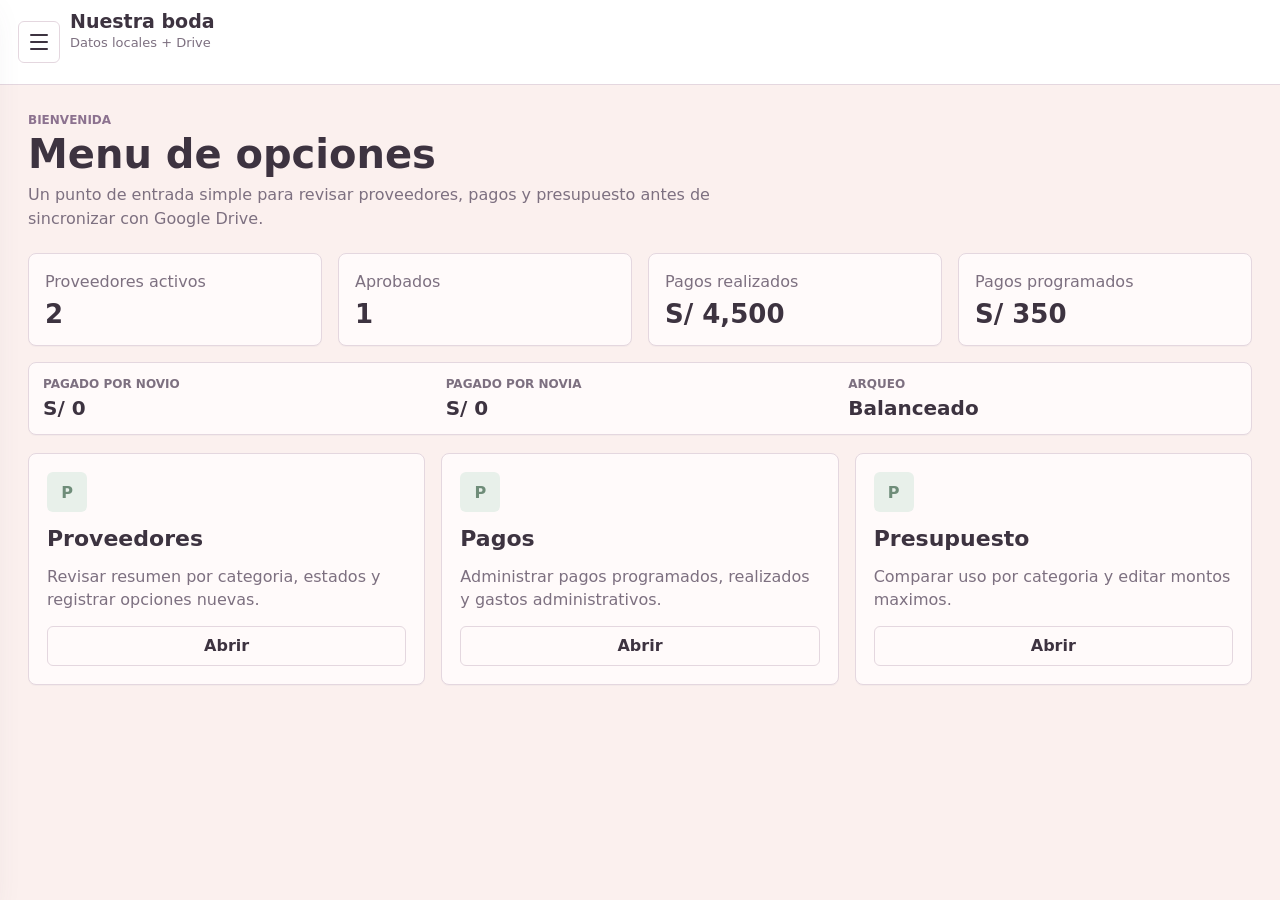
<file: index.html>
<!doctype html>
<html lang="es">
  <head>
    <meta charset="UTF-8" />
    <meta name="viewport" content="width=device-width, initial-scale=1.0" />
    <meta name="theme-color" content="#8c728f" />
    <meta name="application-name" content="Plan Boda" />
    <meta name="mobile-web-app-capable" content="yes" />
    <title>Planificador de Boda</title>
    <link rel="manifest" href="./manifest.webmanifest?v=20260608-1" />
    <link rel="icon" type="image/svg+xml" href="./assets/app-icon.svg?v=20260608-1" />
    <link rel="apple-touch-icon" href="./assets/app-icon.svg?v=20260608-1" />
    <link rel="stylesheet" href="./styles.css?v=20260614-2" />
    <link rel="stylesheet" href="./sync.css?v=20260603-5" />
    <link rel="stylesheet" href="./menu-upgrade.css?v=20260603-5" />
    <link rel="stylesheet" href="./photos.css?v=20260605-1" />
    <link rel="stylesheet" href="./whatsapp-description.css?v=20260608-1" />
  </head>
  <body>
    <div id="app" class="app-shell"></div>
    <div id="modal-root"></div>
    <script src="./access-memory.js?v=20260608-1" defer></script>
    <script src="./app.js?v=20260605-2" defer></script>
    <script src="./payment-payer.js?v=20260614-1" defer></script>
    <script src="./auto-push.js?v=20260609-2" defer></script>
    <script src="./extension-registry.js?v=20260605-2" defer></script>
    <script src="./social-links.js?v=20260608-1" defer></script>
    <script src="./description-upgrade.js?v=20260608-1" defer></script>
    <script src="./photos.js?v=20260605-2" defer></script>
  </body>
</html>
</file>
<file: styles.css>
:root {
  --ink: #3d3340;
  --muted: #7d7080;
  --line: #e4d7df;
  --paper: #fbf0ee;
  --panel: #fffafa;
  --rose: #efc5c8;
  --rose-dark: #8c728f;
  --teal: #8c728f;
  --teal-soft: #e9dfed;
  --gold: #9db5a5;
  --gold-soft: #e8f0ea;
  --danger: #a94b5b;
  --danger-soft: #f8dfe3;
  --ok: #6f8d79;
  --ok-soft: #e6f0e9;
  --shadow: 0 14px 35px rgba(92, 75, 96, 0.14);
  color-scheme: light;
  font-family:
    Inter, ui-sans-serif, system-ui, -apple-system, BlinkMacSystemFont, "Segoe UI",
    sans-serif;
}

* {
  box-sizing: border-box;
}

body {
  margin: 0;
  min-width: 320px;
  min-height: 100vh;
  background: var(--paper);
  color: var(--ink);
}

button,
input,
select,
textarea {
  font: inherit;
}

button {
  border: 0;
  cursor: pointer;
}

.app-shell {
  min-height: 100vh;
}

.locked {
  display: grid;
  min-height: 100vh;
  place-items: center;
  padding: 24px;
  background:
    linear-gradient(rgba(61, 51, 64, 0.34), rgba(140, 114, 143, 0.28)),
    url("https://images.unsplash.com/photo-1519741497674-611481863552?auto=format&fit=crop&w=1800&q=80")
      center / cover;
}

.access-panel {
  width: min(100%, 440px);
  padding: 28px;
  border-radius: 8px;
  background: rgba(255, 250, 250, 0.95);
  box-shadow: var(--shadow);
}

.access-panel h1 {
  margin: 0 0 8px;
  font-size: 28px;
  line-height: 1.08;
}

.access-panel p {
  margin: 0 0 20px;
  color: var(--muted);
}

.field {
  display: grid;
  gap: 7px;
}

.field span {
  color: var(--muted);
  font-size: 13px;
  font-weight: 700;
}

.field input,
.field select,
.field textarea {
  width: 100%;
  border: 1px solid var(--line);
  border-radius: 6px;
  padding: 11px 12px;
  background: #fffafa;
  color: var(--ink);
  outline-color: var(--teal);
}

.field textarea {
  min-height: 96px;
  resize: vertical;
}

.hint {
  color: var(--muted);
  font-size: 12px;
  line-height: 1.45;
}

.error {
  color: var(--danger);
  font-size: 13px;
  min-height: 18px;
}

.main-layout {
  display: grid;
  grid-template-columns: 248px minmax(0, 1fr);
  min-height: 100vh;
}

.sidebar {
  position: sticky;
  top: 0;
  height: 100vh;
  padding: 22px 18px;
  border-right: 1px solid var(--line);
  background: #fffafa;
}

.brand {
  display: grid;
  gap: 3px;
  margin-bottom: 24px;
}

.brand strong {
  font-size: 19px;
}

.brand span {
  color: var(--muted);
  font-size: 13px;
}

.nav {
  display: grid;
  gap: 8px;
}

.nav button {
  display: flex;
  align-items: center;
  justify-content: flex-start;
  gap: 10px;
  width: 100%;
  min-height: 42px;
  border-radius: 6px;
  padding: 0 12px;
  color: var(--ink);
  background: transparent;
  text-align: left;
}

.nav button.active {
  background: var(--teal-soft);
  color: #5f4d65;
  font-weight: 800;
}

.sync-box {
  position: absolute;
  right: 18px;
  bottom: 18px;
  left: 18px;
  display: grid;
  gap: 8px;
  padding-top: 16px;
  border-top: 1px solid var(--line);
}

.sync-box small {
  color: var(--muted);
  line-height: 1.35;
}

.content {
  min-width: 0;
  padding: 28px;
}

.topbar {
  display: flex;
  align-items: flex-start;
  justify-content: space-between;
  gap: 16px;
  margin-bottom: 22px;
}

.kicker {
  margin: 0 0 6px;
  color: var(--teal);
  font-size: 12px;
  font-weight: 900;
  letter-spacing: 0;
  text-transform: uppercase;
}

h1,
h2,
h3 {
  margin: 0;
  letter-spacing: 0;
}

h1 {
  font-size: clamp(26px, 4vw, 40px);
  line-height: 1.05;
}

h2 {
  font-size: 22px;
}

h3 {
  font-size: 16px;
}

.subtitle {
  max-width: 760px;
  margin: 8px 0 0;
  color: var(--muted);
  line-height: 1.5;
}

.actions {
  display: flex;
  flex-wrap: wrap;
  gap: 10px;
  justify-content: flex-end;
}

.btn {
  display: inline-flex;
  align-items: center;
  justify-content: center;
  gap: 8px;
  min-height: 40px;
  border-radius: 6px;
  padding: 0 14px;
  border: 1px solid transparent;
  background: var(--teal);
  color: #fff;
  font-weight: 800;
  white-space: nowrap;
}

.btn.secondary {
  border-color: var(--line);
  background: #fffafa;
  color: var(--ink);
}

.btn.danger {
  background: var(--danger);
}

.btn.ghost {
  background: transparent;
  color: var(--teal);
}

.icon-btn {
  width: 36px;
  min-width: 36px;
  height: 36px;
  border-radius: 6px;
  border: 1px solid var(--line);
  background: #fffafa;
  color: var(--ink);
  font-weight: 900;
}

.action-btn {
  display: inline-flex;
  align-items: center;
  justify-content: center;
  min-height: 36px;
  border-radius: 6px;
  border: 1px solid var(--line);
  padding: 0 10px;
  background: #fffafa;
  color: var(--teal);
  font-size: 13px;
  font-weight: 900;
}

.danger-text {
  color: var(--danger);
}

.grid {
  display: grid;
  gap: 16px;
}

.home-grid {
  grid-template-columns: repeat(3, minmax(0, 1fr));
}

.summary-grid {
  grid-template-columns: repeat(4, minmax(0, 1fr));
}

.card {
  border: 1px solid var(--line);
  border-radius: 8px;
  background: var(--panel);
  box-shadow: 0 1px 0 rgba(92, 75, 96, 0.04);
}

.menu-card {
  display: grid;
  gap: 14px;
  align-content: start;
  min-height: 180px;
  padding: 18px;
}

.menu-card .symbol {
  display: grid;
  width: 40px;
  height: 40px;
  place-items: center;
  border-radius: 6px;
  background: var(--gold-soft);
  color: #6f8d79;
  font-weight: 900;
}

.menu-card p,
.metric p,
.category-row p {
  margin: 0;
  color: var(--muted);
  line-height: 1.45;
}

.metric {
  padding: 16px;
}

.metric strong {
  display: block;
  margin-top: 6px;
  font-size: 26px;
}

.toolbar {
  display: flex;
  flex-wrap: wrap;
  align-items: center;
  justify-content: space-between;
  gap: 12px;
  margin: 18px 0;
}

.filters {
  display: flex;
  flex-wrap: wrap;
  gap: 10px;
}

.filters input,
.filters select {
  min-height: 40px;
  border: 1px solid var(--line);
  border-radius: 6px;
  padding: 0 11px;
  background: #fffafa;
}

.category-list {
  display: grid;
  gap: 12px;
}

.category-panel {
  overflow: hidden;
}

.category-row {
  display: grid;
  grid-template-columns: 220px minmax(0, 1fr) auto;
  gap: 16px;
  align-items: center;
  padding: 14px;
}

.category-toggle {
  display: flex;
  align-items: center;
  gap: 12px;
  min-height: 44px;
  border-radius: 6px;
  background: transparent;
  color: var(--ink);
  text-align: left;
}

.category-toggle > span:first-child {
  display: grid;
  width: 28px;
  height: 28px;
  place-items: center;
  border: 1px solid var(--line);
  border-radius: 6px;
  font-size: 18px;
  font-weight: 900;
}

.category-title {
  display: grid;
  gap: 5px;
}

.category-title small {
  color: var(--muted);
  font-weight: 600;
}

.category-detail {
  display: grid;
  gap: 10px;
  padding: 0 14px 14px;
}

.vendor-item {
  display: grid;
  grid-template-columns: minmax(0, 1fr) 240px auto;
  gap: 14px;
  align-items: center;
  padding: 12px;
  border: 1px solid var(--line);
  border-radius: 8px;
  background: #fffafa;
}

.vendor-item p {
  margin: 4px 0 10px;
  color: var(--muted);
  line-height: 1.4;
}

.vendor-description a {
  color: var(--teal);
  font-weight: 800;
}

.link-button {
  display: inline;
  margin-left: 6px;
  padding: 0;
  background: transparent;
  color: var(--teal);
  font-weight: 900;
  text-decoration: underline;
}

.rating-summary {
  display: grid;
  gap: 8px;
  color: var(--muted);
  font-size: 14px;
  font-weight: 800;
}

.stars {
  color: var(--gold);
  font-size: 20px;
  letter-spacing: 1px;
  line-height: 1;
  white-space: nowrap;
}

.chips {
  display: flex;
  flex-wrap: wrap;
  gap: 8px;
}

.chip {
  display: inline-flex;
  align-items: center;
  min-height: 28px;
  border-radius: 999px;
  padding: 0 10px;
  background: #f4edf2;
  color: var(--ink);
  font-size: 12px;
  font-weight: 800;
}

.chip.ok {
  background: var(--ok-soft);
  color: var(--ok);
}

.chip.warn {
  background: var(--gold-soft);
  color: #6f8d79;
}

.chip.danger {
  background: var(--danger-soft);
  color: var(--danger);
}

.table-wrap {
  overflow-x: auto;
  border: 1px solid var(--line);
  border-radius: 8px;
  background: #fffafa;
}

table {
  width: 100%;
  min-width: 760px;
  border-collapse: collapse;
}

th,
td {
  padding: 12px;
  border-bottom: 1px solid var(--line);
  text-align: left;
  vertical-align: top;
}

th {
  color: var(--muted);
  font-size: 12px;
  text-transform: uppercase;
}

td strong {
  display: block;
}

.row-actions {
  display: flex;
  gap: 8px;
  justify-content: flex-end;
}

.budget-row {
  display: grid;
  grid-template-columns: 180px minmax(0, 1fr) 120px 120px 120px auto;
  gap: 12px;
  align-items: center;
  padding: 14px;
}

.bar {
  height: 10px;
  overflow: hidden;
  border-radius: 999px;
  background: #efe6ec;
}

.bar span {
  display: block;
  height: 100%;
  background: var(--teal);
}

.modal-backdrop {
  position: fixed;
  inset: 0;
  z-index: 20;
  display: grid;
  place-items: center;
  padding: 20px;
  background: rgba(61, 51, 64, 0.48);
}

.modal {
  width: min(100%, 720px);
  max-height: min(92vh, 860px);
  overflow: auto;
  border-radius: 8px;
  background: #fffafa;
  box-shadow: var(--shadow);
}

.modal.small {
  width: min(100%, 440px);
}

.modal-head,
.modal-foot {
  display: flex;
  align-items: center;
  justify-content: space-between;
  gap: 12px;
  padding: 18px;
  border-bottom: 1px solid var(--line);
}

.modal-foot {
  border-top: 1px solid var(--line);
  border-bottom: 0;
  justify-content: flex-end;
}

.modal-body {
  display: grid;
  gap: 14px;
  padding: 18px;
}

.form-grid {
  display: grid;
  grid-template-columns: repeat(2, minmax(0, 1fr));
  gap: 14px;
}

.field.full {
  grid-column: 1 / -1;
}

.star-field {
  margin: 0;
  border: 0;
  padding: 0;
}

.star-rating {
  display: flex;
  flex-direction: row-reverse;
  justify-content: flex-end;
  gap: 4px;
  min-height: 52px;
  align-items: center;
}

.star-rating input {
  position: absolute;
  opacity: 0;
  pointer-events: none;
}

.star-rating span {
  color: #d5c9d8;
  display: grid;
  width: 42px;
  height: 42px;
  place-items: center;
  border-radius: 6px;
  font-size: 34px;
  line-height: 1;
  cursor: pointer;
}

.star-rating label:has(input:checked) span,
.star-rating label:has(input:checked) ~ label span,
.star-rating label:hover span,
.star-rating label:hover ~ label span {
  color: var(--gold);
}

.toast {
  position: fixed;
  right: 18px;
  bottom: 18px;
  z-index: 30;
  max-width: min(420px, calc(100vw - 36px));
  border-radius: 8px;
  border: 1px solid #c8d9cd;
  padding: 14px 16px;
  background: var(--ok-soft);
  color: #506f5a;
  box-shadow: var(--shadow);
}

.empty {
  padding: 22px;
  border: 1px dashed var(--line);
  border-radius: 8px;
  color: var(--muted);
  background: #fffafa;
}

@media (max-width: 980px) {
  .main-layout {
    grid-template-columns: 1fr;
  }

  .sidebar {
    position: static;
    height: auto;
    padding: 14px;
  }

  .nav {
    grid-template-columns: repeat(4, minmax(0, 1fr));
  }

  .sync-box {
    position: static;
    margin-top: 12px;
  }

  .content {
    padding: 20px;
  }

  .home-grid,
  .summary-grid {
    grid-template-columns: repeat(2, minmax(0, 1fr));
  }

  .category-row,
  .budget-row {
    grid-template-columns: 1fr;
  }

  .vendor-item {
    grid-template-columns: minmax(0, 1fr) auto;
  }

  .rating-summary {
    grid-column: 1 / -1;
    grid-row: 2;
    grid-template-columns: repeat(2, minmax(0, 1fr));
    padding-top: 8px;
    border-top: 1px solid var(--line);
  }
}

@media (max-width: 640px) {
  .access-panel {
    padding: 20px;
  }

  .topbar,
  .toolbar {
    display: grid;
  }

  .actions,
  .filters {
    justify-content: stretch;
  }

  .actions .btn,
  .filters input,
  .filters select {
    width: 100%;
  }

  .nav {
    grid-template-columns: repeat(2, minmax(0, 1fr));
  }

  .home-grid,
  .summary-grid,
  .form-grid {
    grid-template-columns: 1fr;
  }

  .vendor-item {
    grid-template-columns: 1fr;
  }

  .rating-summary {
    grid-template-columns: 1fr;
  }

  .row-actions {
    justify-content: stretch;
  }

  .row-actions .action-btn {
    flex: 1;
  }

  .content {
    padding: 16px;
  }

  .modal-head,
  .modal-foot {
    align-items: stretch;
    flex-direction: column;
  }

  .modal-foot .btn {
    width: 100%;
  }
}
</file>
<file: sync.css>
.error-toast {
  border-color: #fecdca;
  background: var(--danger-soft);
  color: var(--danger);
}

.api-config {
  display: grid;
  gap: 8px;
}

.check-row {
  display: flex;
  align-items: center;
  gap: 8px;
  color: var(--ink);
  font-size: 13px;
  font-weight: 800;
}

.check-row input {
  width: 16px;
  height: 16px;
  accent-color: var(--teal);
}

.api-url-field {
  gap: 5px;
}

.api-url-field input[readonly] {
  background: #f6f7f8;
  color: var(--muted);
}
</file>
<file: menu-upgrade.css>
.app-bar {
  position: sticky;
  top: 0;
  z-index: 15;
  display: flex;
  align-items: center;
  gap: 10px;
  min-height: 64px;
  padding: 10px 18px;
  border-bottom: 1px solid var(--line);
  background: rgba(255, 255, 255, 0.96);
  backdrop-filter: blur(10px);
}

.menu-trigger,
.back-btn {
  display: inline-grid;
  width: 42px;
  min-width: 42px;
  height: 42px;
  place-items: center;
  border-radius: 6px;
  border: 1px solid var(--line);
  background: #fff;
  color: var(--ink);
}

.menu-trigger {
  gap: 5px;
  align-content: center;
}

.menu-trigger span {
  display: block;
  width: 18px;
  height: 2px;
  border-radius: 999px;
  background: currentColor;
}

.back-btn {
  font-size: 28px;
  line-height: 1;
}

.app-brand {
  min-width: 0;
  margin-right: auto;
}

.main-layout {
  display: block;
}

.drawer-scrim {
  position: fixed;
  inset: 0;
  z-index: 20;
  display: none;
  background: rgba(20, 27, 32, 0.42);
}

.drawer-scrim.open {
  display: block;
}

.sidebar.drawer-sidebar {
  position: fixed;
  top: 0;
  bottom: 0;
  left: 0;
  z-index: 25;
  display: flex;
  flex-direction: column;
  width: min(320px, calc(100vw - 44px));
  height: 100vh;
  padding: 18px;
  border-right: 1px solid var(--line);
  background: #fff;
  box-shadow: var(--shadow);
  overflow-y: auto;
  transform: translateX(-105%);
  transition: transform 180ms ease;
}

.sidebar.drawer-sidebar.open {
  transform: translateX(0);
}

.drawer-head {
  display: flex;
  align-items: flex-start;
  justify-content: space-between;
  gap: 12px;
  margin-bottom: 18px;
}

.drawer-head .brand {
  margin-bottom: 0;
}

.sidebar.drawer-sidebar .nav {
  display: grid;
  grid-template-columns: 1fr;
}

.sidebar.drawer-sidebar .sync-box {
  position: static;
  margin-top: auto;
}

@media (max-width: 980px) {
  .sidebar.drawer-sidebar {
    position: fixed;
    height: 100vh;
    padding: 18px;
  }

  .sidebar.drawer-sidebar .sync-box {
    position: static;
    margin-top: 0;
  }
}

@media (max-width: 640px) {
  .app-bar {
    min-height: 58px;
    padding: 8px 12px;
  }

  .app-brand strong {
    font-size: 16px;
  }

  .app-brand span {
    font-size: 12px;
  }
}
</file>
<file: photos.css>
.modal.wide {
  width: min(100%, 980px);
}

.inline-error {
  border: 1px solid #fecdca;
  border-radius: 8px;
  padding: 12px;
  background: var(--danger-soft);
  color: var(--danger);
  font-weight: 800;
}

.photo-manager {
  gap: 16px;
}

.photo-upload {
  display: grid;
  gap: 12px;
  border: 1px solid var(--line);
  border-radius: 8px;
  padding: 14px;
  background: #fff;
}

.photo-upload-actions {
  display: flex;
  flex-wrap: wrap;
  gap: 10px;
}

.photo-selected-files {
  display: grid;
  gap: 8px;
  border: 1px dashed var(--line);
  border-radius: 8px;
  padding: 10px;
  background: #fbfaf8;
  color: var(--muted);
  font-size: 13px;
}

.photo-selected-files strong {
  color: var(--ink);
}

.photo-selected-files ul {
  display: grid;
  gap: 5px;
  margin: 0;
  padding-left: 18px;
}

.photo-selected-files li span {
  color: var(--muted);
  font-size: 12px;
}

.photo-upload-progress {
  display: grid;
  gap: 8px;
}

.photo-progress-row {
  display: grid;
  grid-template-columns: minmax(0, 1fr) auto;
  gap: 10px;
  align-items: center;
  border: 1px solid var(--line);
  border-radius: 8px;
  padding: 9px 10px;
  background: #fff;
  color: var(--text);
  font-size: 13px;
}

.photo-progress-row span {
  overflow: hidden;
  text-overflow: ellipsis;
  white-space: nowrap;
}

.photo-progress-row strong {
  color: var(--muted);
  font-size: 12px;
}

.photo-progress-row[data-status="working"] {
  border-color: #8ecae6;
  background: #f0f9ff;
}

.photo-progress-row[data-status="done"] {
  border-color: #bbf7d0;
  background: #f0fdf4;
}

.photo-progress-row[data-status="error"] {
  border-color: #fecdca;
  background: var(--danger-soft);
}

.photo-progress-row[data-status="error"] strong {
  color: var(--danger);
}

.photo-grid {
  display: grid;
  grid-template-columns: repeat(auto-fill, minmax(180px, 1fr));
  gap: 12px;
}

.photo-card {
  overflow: hidden;
  border: 1px solid var(--line);
  border-radius: 8px;
  background: #fff;
}

.photo-card img {
  display: block;
  width: 100%;
  aspect-ratio: 4 / 3;
  object-fit: cover;
  background: #edf0f2;
}

.photo-card-body {
  display: grid;
  gap: 8px;
  padding: 10px;
}

.photo-card-body strong {
  overflow: hidden;
  text-overflow: ellipsis;
  white-space: nowrap;
}

.photo-card-body span {
  color: var(--muted);
  font-size: 12px;
  font-weight: 800;
}

.photo-card .row-actions {
  justify-content: stretch;
}

.photo-card .action-btn {
  flex: 1;
}
</file>
<file: whatsapp-description.css>
.vendor-description {
  margin: 6px 0 10px;
}

.whatsapp-thread {
  display: grid;
  gap: 8px;
  margin: 8px 0 12px;
}

.whatsapp-thread-header {
  display: flex;
  flex-wrap: wrap;
  gap: 6px;
  align-items: center;
}

.whatsapp-meta-chip {
  display: inline-flex;
  align-items: center;
  min-height: 24px;
  border-radius: 999px;
  padding: 0 8px;
  background: var(--teal-soft);
  color: #174e50;
  font-size: 12px;
  font-weight: 800;
}

.whatsapp-message {
  display: grid;
  gap: 5px;
  padding: 10px 11px;
  border: 1px solid var(--line);
  border-radius: 8px;
  background: #fbfaf8;
}

.whatsapp-message-head {
  display: flex;
  flex-wrap: wrap;
  gap: 6px;
  align-items: center;
  color: var(--muted);
  font-size: 12px;
  font-weight: 800;
}

.whatsapp-author {
  color: var(--teal);
  font-weight: 900;
}

.whatsapp-time {
  color: var(--muted);
}

.whatsapp-body {
  color: var(--ink);
  line-height: 1.45;
  white-space: pre-wrap;
}

.whatsapp-body a,
.vendor-description a {
  color: var(--teal);
  font-weight: 800;
  word-break: break-word;
}

.vendor-description.plain-text {
  white-space: pre-wrap;
}

@media (max-width: 640px) {
  .whatsapp-message {
    padding: 9px;
  }
}
</file>
